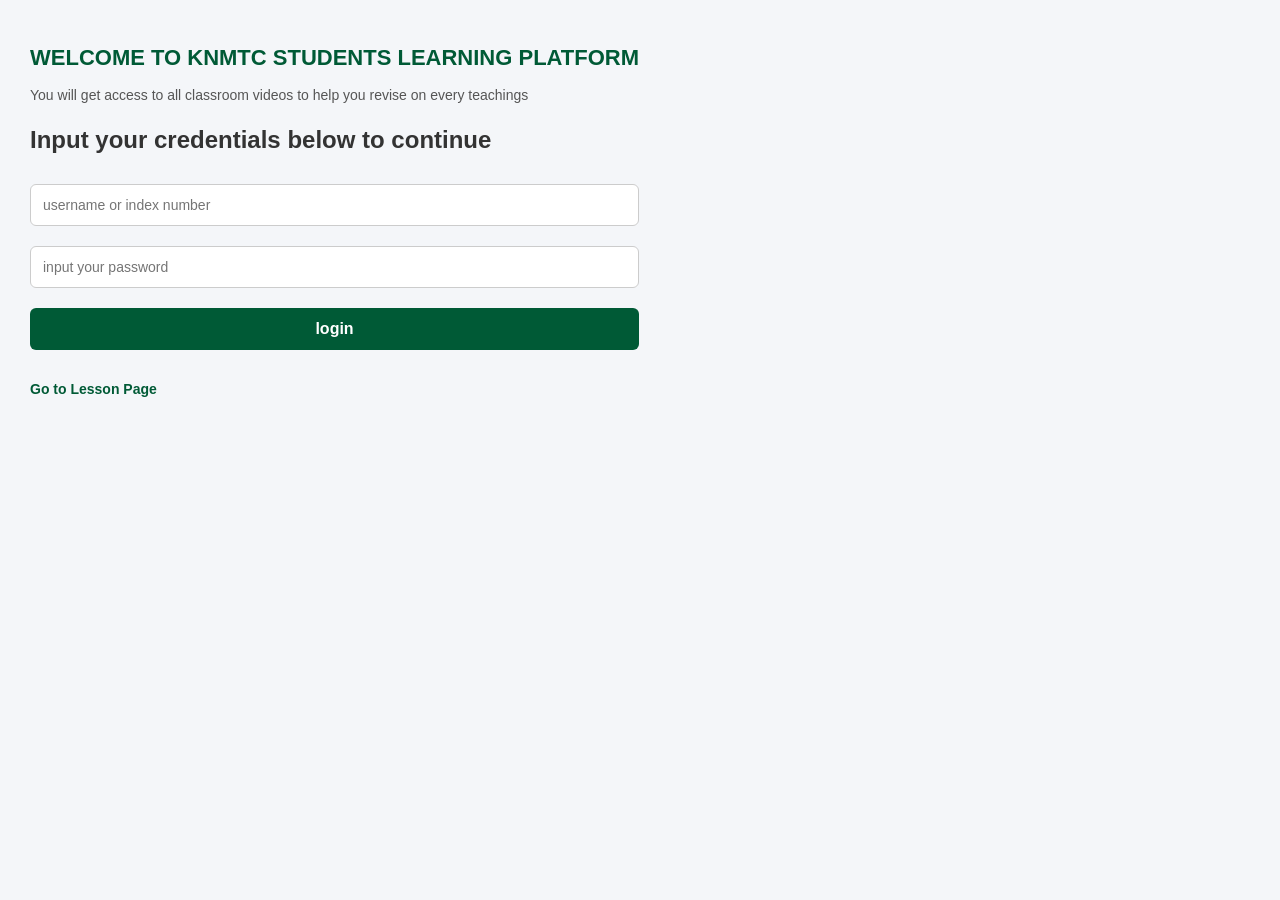
<file: index.html>
<!DOCTYPE html>
<html lang="en">
<head>
    <meta charset="UTF-8">
    <meta name="viewport" content="width=device-width, initial-scale=1.0">
    <title>Document</title>
    <link rel="stylesheet" href="style.css">
</head>
<body>
    <div class="login-container">
    <h1> WELCOME TO KNMTC STUDENTS LEARNING PLATFORM</h1>
    <p>You will get access to all classroom videos to help you revise on every teachings</p>
    <h2>Input your credentials below to continue</h2>

    <input type="text" placeholder="username or index number">
    <input type="password" placeholder="input your password">

    <button type="submit">login</button>
    <p><a href="lesson.html">Go to Lesson Page</a></p>
    </div>
</body>
</html>
</file>
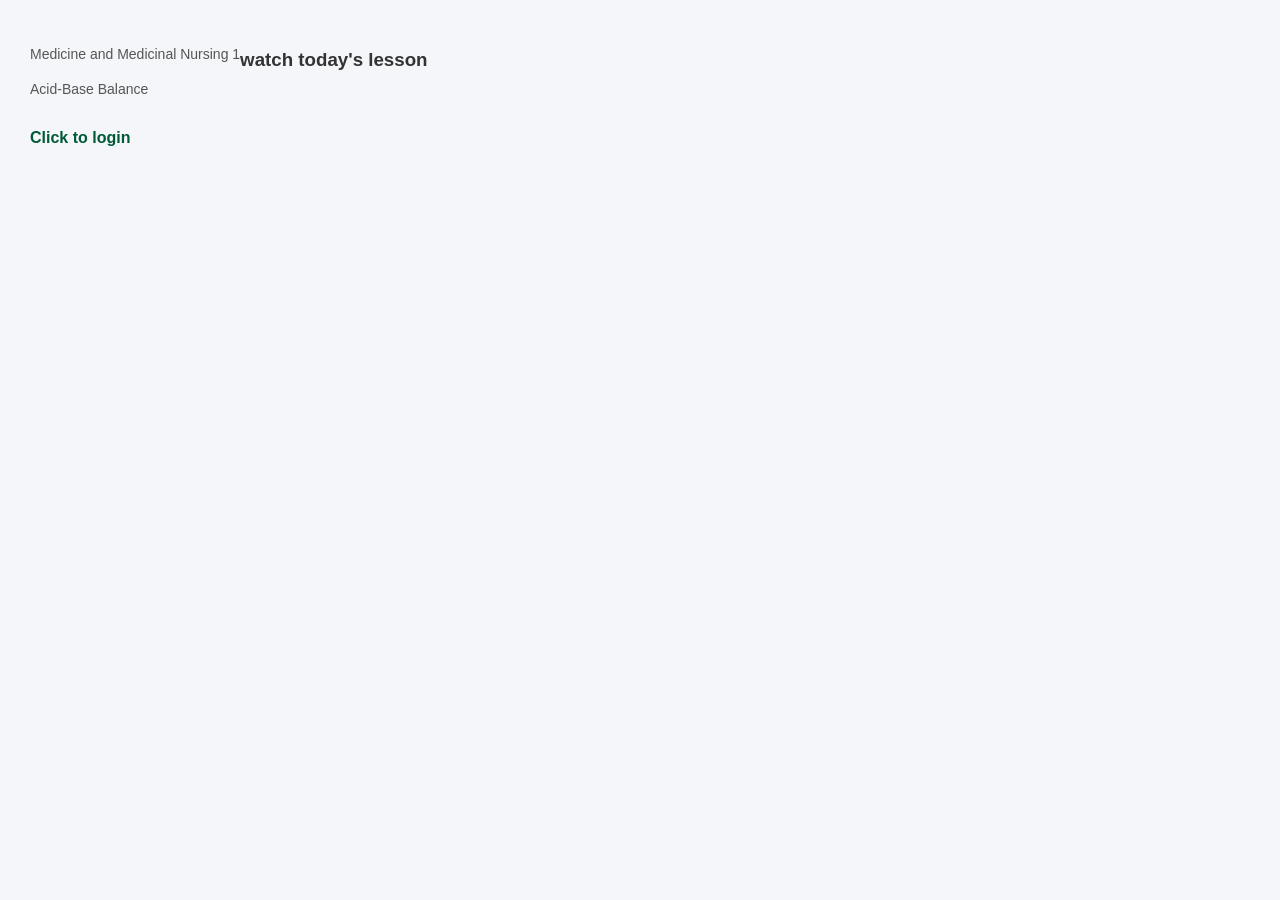
<file: lesson.html>
<!DOCTYPE html>
<html lang="en">
<head>
    <meta charset="UTF-8">
    <title>student login page</title>
    <link rel="stylesheet" href="style.css">
</head>

<header>
    <p>Medicine and Medicinal Nursing 1</p>
    <p>Acid-Base Balance</p>
    <a href="index.html" class="login-button">Click to login</a>
</header>

<main class="video section">
    <h3>watch today's lesson</h3>
    <video conrols width="100%">
        <source src="lesson.mp4" type="video/mp4">
    </video>
</main>
</file>
<file: style.css>
/* General page setup */
/* Align everything to the left side of the screen */
body {
  font-family: Arial, sans-serif;
  background-color: #f4f6f9;
  color: #333333;
  margin: 0;
  padding: 30px;
  display: flex;
  justify-content: flex-start; /* Pushes content container to the left */
}

/* Compact Card Box */
.container {
  background-color: #ffffff;
  padding: 20px 25px;
  border-radius: 12px;
  box-shadow: 0 4px 15px rgba(0, 0, 0, 0.1);
  max-width: 360px; /* Reduced width to make the box smaller */
  width: 100%;
  text-align: left; /* Aligns text inside the box to the left */
}

/* Headings & text */
h1 {
  color: #005a36; /* Clean theme accent */
  font-size: 22px;
  margin-bottom: 10px;
}

p {
  font-size: 14px;
  color: #555555;
  line-height: 1.5;
}

/* Input fields */
input {
  width: 100%;
  padding: 12px;
  margin: 10px 0;
  border: 1px solid #cccccc;
  border-radius: 6px;
  box-sizing: border-box;
  font-size: 14px;
}

/* Buttons */
button {
  width: 100%;
  padding: 12px;
  background-color: #005a36;
  color: white;
  border: none;
  border-radius: 6px;
  font-size: 16px;
  font-weight: bold;
  cursor: pointer;
  margin-top: 10px;
  transition: 0.2s ease;
}

button:hover {
  background-color: #004227;
}

/* Links */
a {
  color: #005a36;
  text-decoration: none;
  font-weight: bold;
  display: inline-block;
  margin-top: 15px;
}

a:hover {
  text-decoration: underline;
}

/* Video Player responsiveness */
video {
  margin-top: 15px;
  border-radius: 8px;
  outline: none;
}

/* Style for Topic heading under the video */
.topic-title {
    color:#005a36;
    font-size: 20px;
    margin-top: 15px;
    font-weight: bold;
}

/* Video player box container*/
.video-box {
  width: 100%;
  max-width: 260px;
  max-height: 240px;
  margin: 15px auto;
  border-radius: 8px;
  overflow: hidden;
  box-shadow: 0 2px 8px rgba(0, 0, 0, 0.12);
  background-color: #000;
}

.video-box video {
  width: 100%;
  height: 100%;
  max-height: 240px;
  object-fit: contain;
  display: block;
}
</file>
